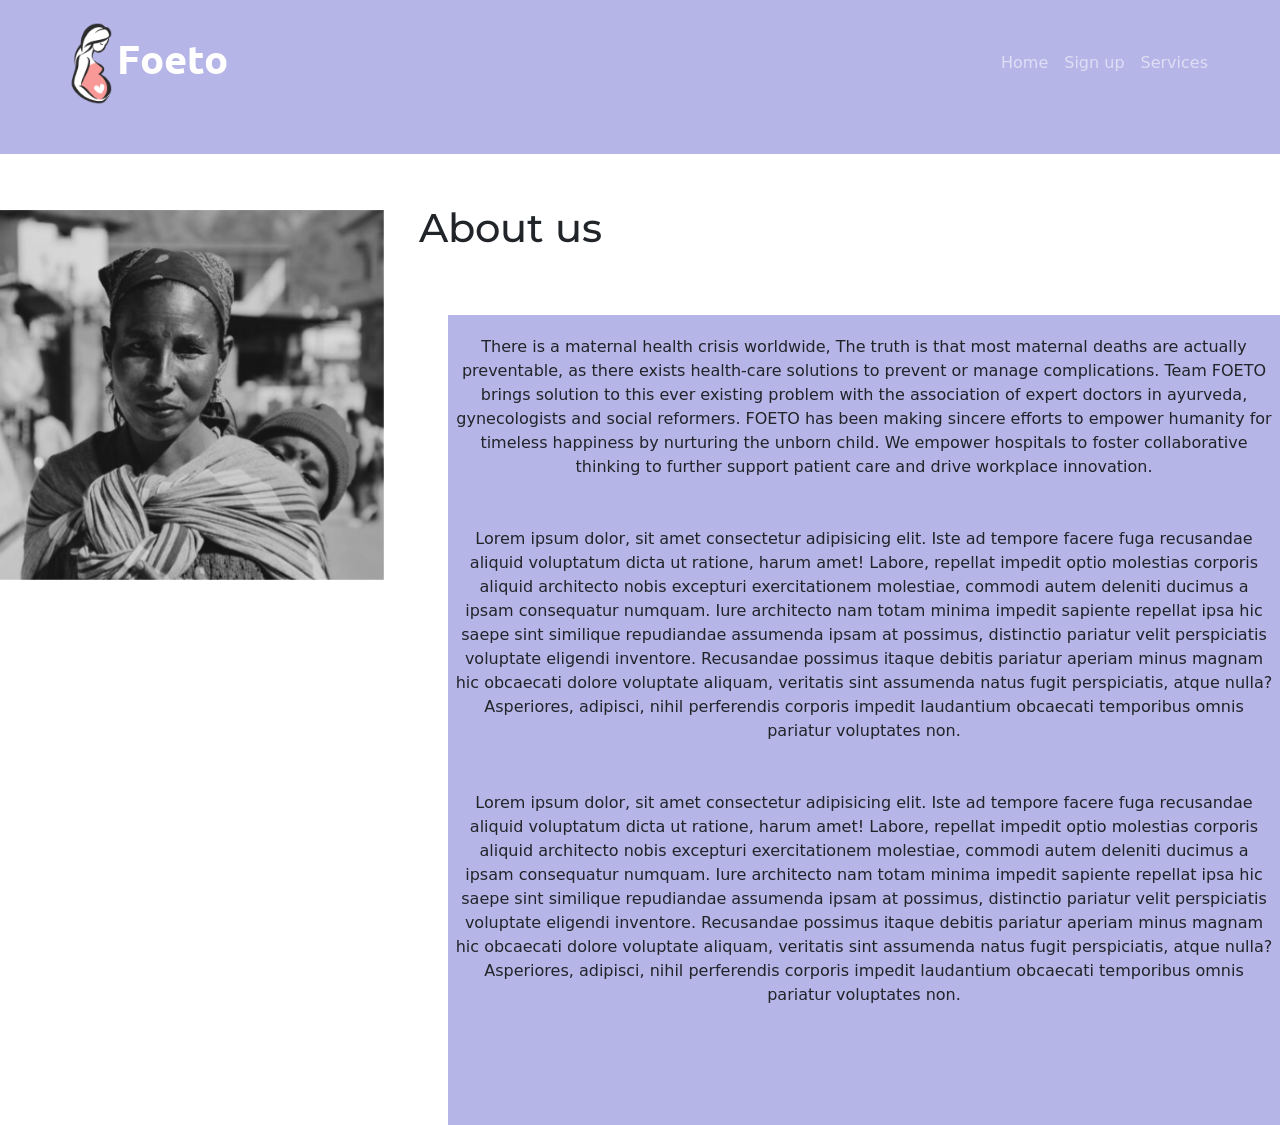
<file: about_us.html>
<!DOCTYPE html>
<html lang="en">
  <head>
    <meta charset="UTF-8" />
    <meta http-equiv="X-UA-Compatible" content="IE=edge" />
    <meta name="viewport" content="width=device-width, initial-scale=1.0" />
    <title>About foeto</title>
    <!-- Style sheet -->
    <link rel="stylesheet" href="about_us.css"/>
    <!-- Bootstrap integrate -->
    <!-- CSS only -->
    <link
      href="https://cdn.jsdelivr.net/npm/bootstrap@5.2.0/dist/css/bootstrap.min.css"
      rel="stylesheet"
      integrity="sha384-gH2yIJqKdNHPEq0n4Mqa/HGKIhSkIHeL5AyhkYV8i59U5AR6csBvApHHNl/vI1Bx"
      crossorigin="anonymous"
    />
    <!-- JavaScript Bundle with Popper -->
    <script
      src="https://cdn.jsdelivr.net/npm/bootstrap@5.2.0/dist/js/bootstrap.bundle.min.js"
      integrity="sha384-A3rJD856KowSb7dwlZdYEkO39Gagi7vIsF0jrRAoQmDKKtQBHUuLZ9AsSv4jD4Xa"
      crossorigin="anonymous"
    ></script>
    <!-- fonts -->
    <link
      href="https://fonts.googleapis.com/css2?family=Montserrat:wght@300&family=Ubuntu:wght@300&display=swap"
      rel="stylesheet"
    />
  </head>
  
  <body style="background-color: #fff;">
    <nav
        class="navbar navbar-expand-lg navbar-dark container-fluid top"
        style="padding: 1% 5%; padding-bottom: 2.5rem"
      >
        <a href="index.html" class="navbar-brand" style="font-size: 2.5rem"><img src="baby bump 1.png" width="30%" alt="">Foeto</a>
        <button
          class="navbar-toggler"
          type="button"
          data-bs-toggle="collapse"
          data-bs-target="#navbarTogglerDemo01"
          aria-controls="navbarTogglerDemo01"
          aria-expanded="false"
          aria-label="Toggle navigation"
        >
          <span class="navbar-toggler-icon"></span>
        </button>
        <div class="collapse navbar-collapse" id="navbarTogglerDemo01">
          <ul class="navbar-nav ms-auto">
            <li class="nav-item"><a href="index.html" class="nav-link">Home</a></li>
            <li class="nav-item"><a href="signup.html" class="nav-link" target="_blank">Sign up</a></li>
            <li class="nav-item"><a href="" class="nav-link">Services</a></li>
          </ul>
        </div>
      </nav>

    <div class="intro">
        <h1 class="about_us">About us</h1>
    </div>
    <img src="woman.png" alt="woman" class="woman" width="30%">
    <div ></div>
    <div class="box">
      There is a maternal health crisis worldwide, The truth is that most maternal deaths are actually preventable, as there exists health-care solutions to prevent or manage complications. 
Team FOETO brings solution to this ever existing problem with the association of expert doctors in ayurveda, gynecologists and social reformers. FOETO has been making sincere efforts to empower humanity for timeless happiness by nurturing the unborn child. We empower hospitals to foster collaborative thinking to further support patient care and drive workplace innovation.
        <br><br><br>
        Lorem ipsum dolor, sit amet consectetur adipisicing elit. Iste ad tempore facere fuga recusandae aliquid voluptatum dicta ut ratione, harum amet! Labore, repellat impedit optio molestias corporis aliquid architecto nobis excepturi exercitationem molestiae, commodi autem deleniti ducimus a ipsam consequatur numquam. Iure architecto nam totam minima impedit sapiente repellat ipsa hic saepe sint similique repudiandae assumenda ipsam at possimus, distinctio pariatur velit perspiciatis voluptate eligendi inventore. Recusandae possimus itaque debitis pariatur aperiam minus magnam hic obcaecati dolore voluptate aliquam, veritatis sint assumenda natus fugit perspiciatis, atque nulla? Asperiores, adipisci, nihil perferendis corporis impedit laudantium obcaecati temporibus omnis pariatur voluptates non.
        <br><br><br>Lorem ipsum dolor, sit amet consectetur adipisicing elit. Iste ad tempore facere fuga recusandae aliquid voluptatum dicta ut ratione, harum amet! Labore, repellat impedit optio molestias corporis aliquid architecto nobis excepturi exercitationem molestiae, commodi autem deleniti ducimus a ipsam consequatur numquam. Iure architecto nam totam minima impedit sapiente repellat ipsa hic saepe sint similique repudiandae assumenda ipsam at possimus, distinctio pariatur velit perspiciatis voluptate eligendi inventore. Recusandae possimus itaque debitis pariatur aperiam minus magnam hic obcaecati dolore voluptate aliquam, veritatis sint assumenda natus fugit perspiciatis, atque nulla? Asperiores, adipisci, nihil perferendis corporis impedit laudantium obcaecati temporibus omnis pariatur voluptates non.
        
    </div>
  </body>
</html>
</file>
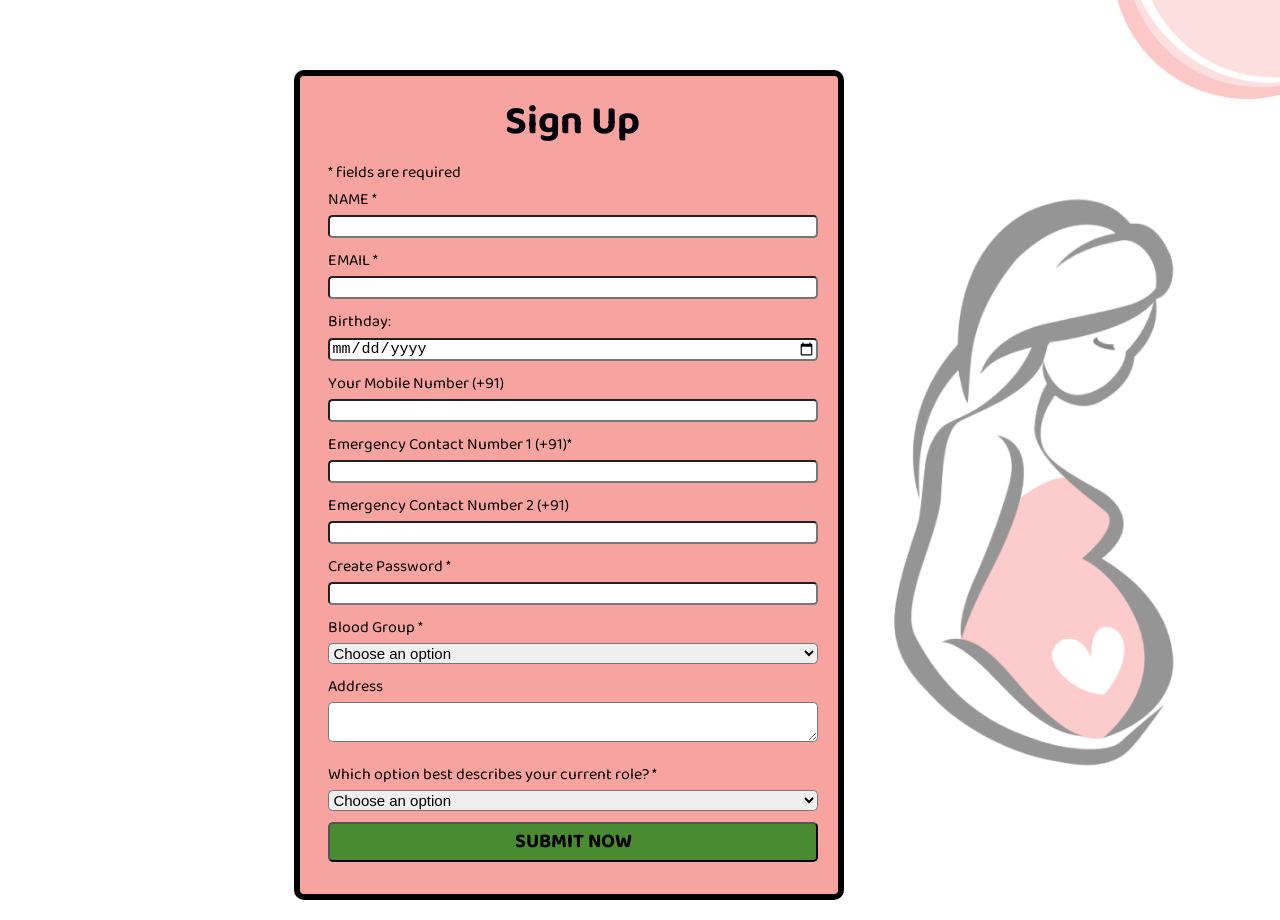
<file: signup.html>
<!DOCTYPE html>
<html lang="en">
<head>
    <meta charset="UTF-8">
    <meta http-equiv="X-UA-Compatible" content="IE=edge">
    <meta name="viewport" content="width=device-width, initial-scale=1.0">
    <title>Sign Up</title>
    <link href="https://fonts.googleapis.com/css2?family=Baloo+Bhaijaan+2&display=swap" rel="stylesheet">
    <link href="https://fonts.googleapis.com/css2?family=Acme&family=Baloo+Bhaijaan+2&display=swap" rel="stylesheet">
    
    <style>
        * {
            box-sizing: border-box;
            margin: auto;
        }
        #mainBox{
            position: relative;
            left:20%;
            margin-top:5%;
            float:left;
            background-color: #f7a4a0;
            height: 830px;
            width:550px;
            border: 6px solid black;
            padding: 14px 33px 28px 28px;
            font-size:medium;
            margin-bottom: 20px;
            border-radius: 10px;
        }
        button{
            margin-bottom: 3px;
            height: 40px;
            width:490px;
            font-size: 20px;
            font-weight: bold;
            background-color: rgb(0, 128, 0,0.7);
            border-radius: 5px;
            margin-top:1px;
            margin-bottom: 10px;
            font-family: 'Baloo Bhaijaan 2', cursive;
        }
        label,span{
            color: black;
        }
        body{
            background-color: steelblue;
            font-family: 'Baloo Bhaijaan 2', cursive;
            background-image:url("bg.png");
            top:20%;
            background-position:center;
            background-size:cover;
            background-repeat:no-repeat;
        }

        h1{
            color:rgb(5, 2, 14);
            width:350px;
            padding-left: 12px;
            margin-bottom: 2px;
            font-weight:bolder;
            font-size:40px;
            left:20%;
            text-align: center;
        }

        input,textarea,select{
            width:490px;
            margin-top:1px;
            margin-bottom: 10px;
            font-size: 15px;
            border-radius: 4.5px;
        }
        a{
            background-color: blanchedalmond;
            padding: 0px 5px 5px 5px;
            border-radius:4.5px 4.5px 0px 0px ;
            font-family: 'Acme', sans-serif;
        }
        
    </style>
</head>
<body>
    
    <nav class="navbar navbar-expand-lg navbar-dark container-fluid top" style="padding: 1% 5%; padding-bottom: 2.5rem">
    <!-- <h1>Sign Up</h1> -->
    <form action="index.html">
        <div id="mainBox">
            <h1>Sign Up</h1> 
            <span id="required" > * fields are required </span>  <br>

            <label for="myName">NAME *</label>

            <div> 
                <input style="text-transform: capitalize ;" type="text" name="myName" required>
            </div>

            <label for="myEmail">EMAIL *</label>

            <div>
                <input type="email" name="myEmail" required>
            </div>

            <label for="birthday">Birthday:</label>
            <div>
                <input type="date" id="birthday" name="birthday">
            </div>
            
            <label for="myMob">Your Mobile Number (+91)</label>
            <div>
                <input type="tel" pattern="[0-9]{10}" maxlength="10" minlength="10" name="myMob">
            </div>

            <label for="ec1">Emergency Contact Number 1 (+91)*</label>
            <div>
                <input type="tel" pattern="[0-9]{10}" maxlength="10" minlength="10" name="ec1" required>
            </div>

            <label for="ec2">Emergency Contact Number 2 (+91)</label>
            <div>
                <input type="tel" pattern="[0-9]{10}" maxlength="10" minlength="10" name="ec2" required>
            </div>

            <label for="createpass">Create Password *</label>

            <div> 
                <input style="text-transform: capitalize ;" type="password" name="createpass" required>
            </div>

            <label for="bloodgrp" >Blood Group * </label><br>
            <select>
                <option disabled="disabled" selected="selected">Choose an option</option >
                <option>A Positive</option>
                <option>A Negative</option>
                <option>A Unknown</option>
                <option>B Positive</option>
                <option>B Negative</option>
                <option>B Unknown</option>
                <option>AB Positive</option>
                <option>AB Negative</option>
                <option>AB Unknown</option>
                <option>O Positive</option>
                <option>O Negative</option>
                <option>O Unknown</option>
                <option>Unknown</option>
            </select>

            <label for="address" >Address</label>

            <div>
                <textarea  cols="60" rows="2" name="suggest" ></textarea>
            </div> 

            <label for="myRole" >Which option best describes your current role? * </label><br>

            <div>
                <select name="myRole" id="myRole" required>
                    <option disabled="disabled" selected="selected">Choose an option</option >
                    <option value="Provisoner" >I am Provisoner</option>
                    <option value="currently" >I am currently pregnant</option>
                    <option value="already">I am already a parent</option>
                </select>
            </div>

            <button type="submit" onclick="showAlert()">SUBMIT NOW</button>
            <script>
                function showAlert() {
                  alert ("You have been successfully signed up");
                }
            </script>
            <!-- <a href="https://instagram.com/aresrobotics.nsut?utm_medium=copy_link" target="_blank">Click to visit our Instagram Handle </a>  -->
            
        </div> 
    </form>    
</body>
</html>
</file>
<file: about_us.css>
.about_us{
    font-family: 'Montserrat', sans-serif;
    text-align: center;
    position: relative;
    top:50px;
    right:130px;
}

.box{
    text-align: center;
    padding: 20px 5px;
    right: 0;
    top:35%;
    bottom:0%;
    background-color:#B6B5E7;
    position: absolute;
    width: 65%;
    height: 90%;
}

.woman{
    position: fixed;
}

.navbar-brand{
    font-family: 'Ubuntu', sans-serif;
    font-weight: bold;
}

.navbar{
    padding-bottom:2.5rem;
}

nav{
    position:fixed;
    background-color: #B6B5E7;
}
</file>
